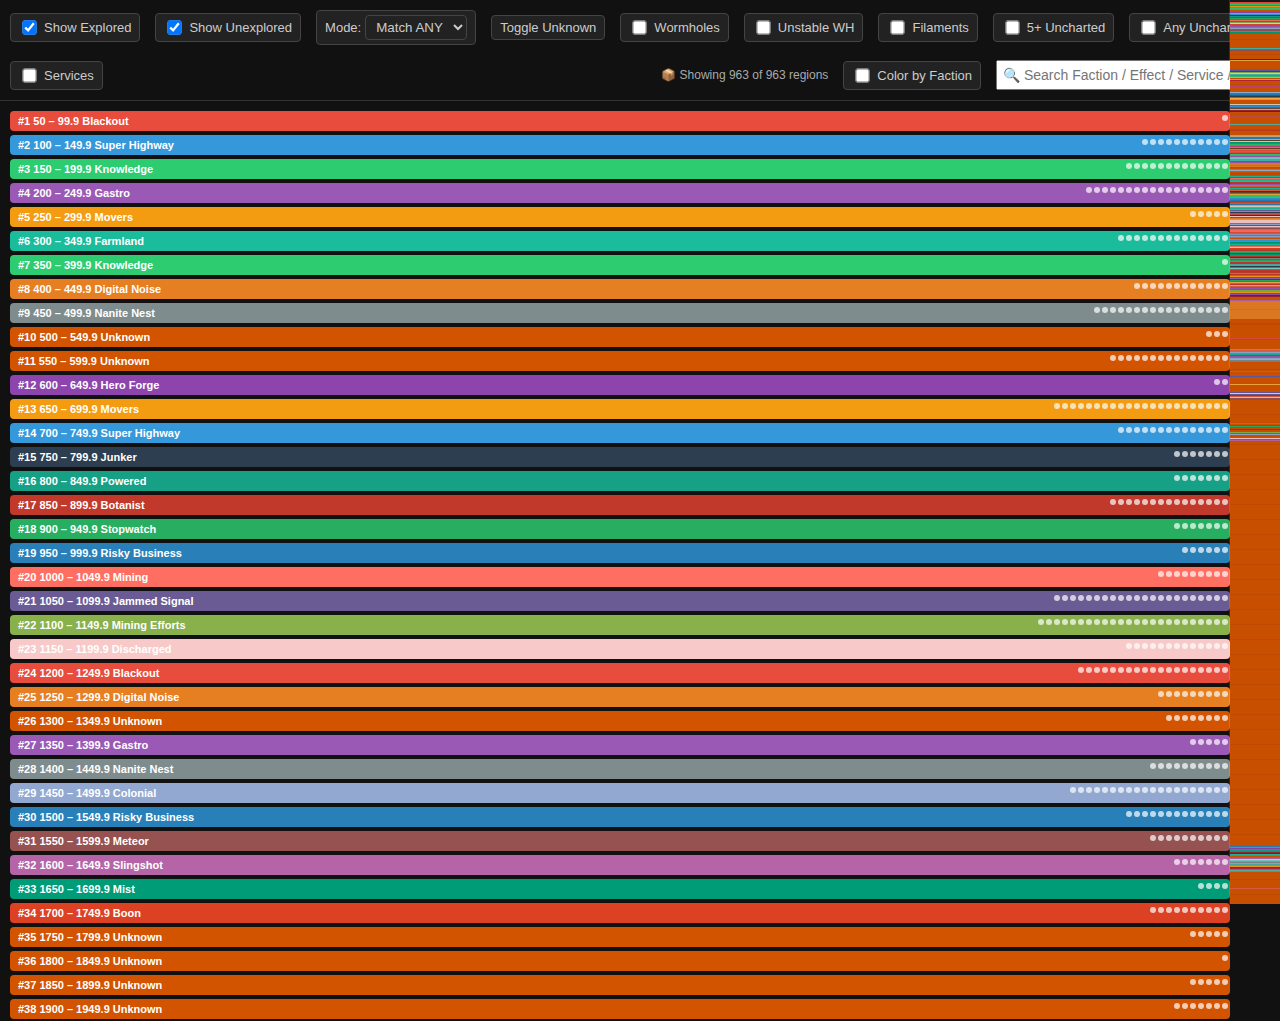
<file: map/index.html>
<!DOCTYPE html>
<html lang="en">
<head>
  <meta charset="UTF-8">
  <link rel="stylesheet" href="styles.css">
</head>
<body>
<div id="filterBar" class="filter-bar">
	<label>
  Mode:
  <select id="filterMode">
    <option value="or">Match ANY</option>
    <option value="and">Match ALL</option>
  </select>
</label>

  <button id="toggleUnknown">Toggle Unknown</button>

  <label><input type="checkbox" id="toggleWormholes"> Wormholes</label>
  <label><input type="checkbox" id="toggleUnstable"> Unstable WH</label>
  <label><input type="checkbox" id="toggleFilaments"> Filaments</label>
  <label><input type="checkbox" id="toggleUncharted5"> 5+ Uncharted</label>
  <label><input type="checkbox" id="toggleAnyUncharted"> Any Uncharted</label>
  <label><input type="checkbox" id="toggleServices"> Services</label>

  <div id="regionStats" class="region-stats"></div>
</div>

  <div id="regionScrollMap"></div>


<main id="regionContainer"></main>
<div id="systemResults" style="display: none;"></div>


  <!-- Optional floating detail panel -->
  <div id="detailPanel"></div>

  <script src="script.js"></script>
</body>
</html>
</file>
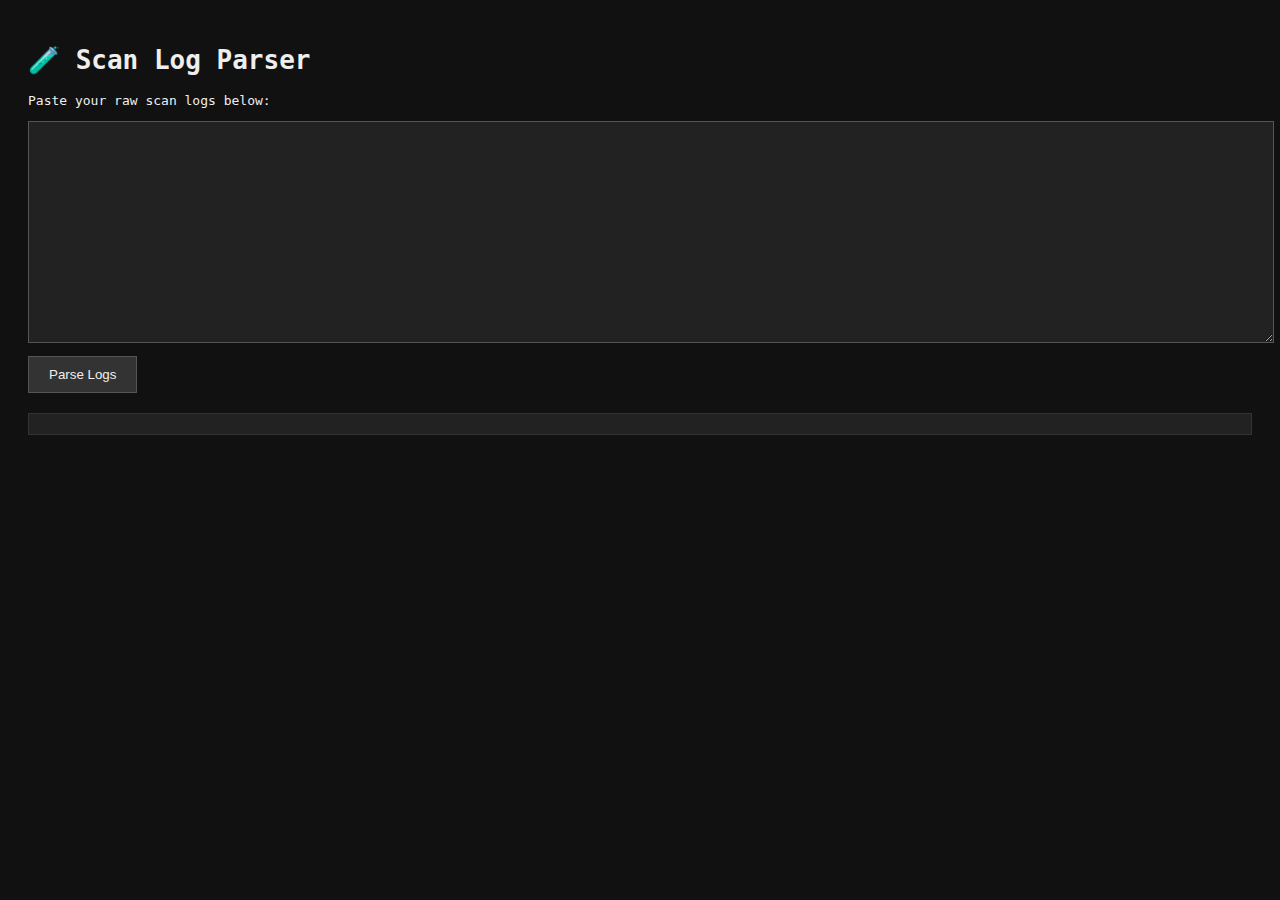
<file: map/parser.html>
<!DOCTYPE html>
<html lang="en">
<head>
  <meta charset="UTF-8">
  <title>Scan Log Parser</title>
  <style>
    body {
      background: #111;
      color: #eee;
      font-family: monospace;
      padding: 20px;
    }
    textarea {
      width: 100%;
      height: 200px;
      background: #222;
      color: #0f0;
      border: 1px solid #555;
      padding: 10px;
      font-family: monospace;
    }
    pre {
      background: #222;
      padding: 10px;
      white-space: pre-wrap;
      border: 1px solid #333;
      margin-top: 20px;
      max-height: 300px;
      overflow: auto;
    }
    button {
      padding: 10px 20px;
      margin-top: 10px;
      background: #333;
      border: 1px solid #555;
      color: #eee;
      cursor: pointer;
    }
    button:hover {
      background: #444;
    }
  </style>
</head>
<body>
  <h1>🧪 Scan Log Parser</h1>
  <p>Paste your raw scan logs below:</p>
  <textarea id="input"></textarea>
  <br>
  <button onclick="parseAndDisplay()">Parse Logs</button>
  <pre id="output"></pre>

  <script>
    function parseScanLog(rawText) {
      const lines = rawText.split("\n").map(l => l.trim()).filter(Boolean);
      const results = [];

      for (const line of lines) {
        let wormholeMatch = line.match(/(stable|unstable) wormhole @ ([\d.]+) (.+)/i);
        if (wormholeMatch) {
          results.push({
            type: `${wormholeMatch[1].toLowerCase()} wormhole`,
            position: parseFloat(wormholeMatch[2]),
            name: wormholeMatch[3].trim()
          });
          continue;
        }

        let unchartedMatch = line.match(/(\d+) uncharted bodies: ([\d.]+)/);
        if (unchartedMatch) {
          results.push({
            type: "uncharted",
            count: parseInt(unchartedMatch[1], 10),
            position: parseFloat(unchartedMatch[2])
          });
          continue;
        }

        let filamentMatch = line.match(/Filament: ([\d.]+)/);
        if (filamentMatch) {
          results.push({
            type: "filament",
            position: parseFloat(filamentMatch[1])
          });
          continue;
        }
      }

      return results;
    }

    function parseAndDisplay() {
      const rawText = document.getElementById("input").value;
      const result = parseScanLog(rawText);
      document.getElementById("output").textContent = JSON.stringify(result, null, 2);
    }
  </script>
</body>
</html>
</file>
<file: map/styles.css>
/* Base styling */
body {
  font-family: 'Segoe UI', sans-serif;
  margin: 0;
  background-color: #111;
  color: #eee;
}

/* Title */
h1 {
  margin: 20px;
  font-size: 28px;
  display: flex;
  align-items: center;
  gap: 10px;
}

/* Color legend */
#legend {
  display: flex;
  flex-wrap: wrap;
  padding: 10px 20px;
  gap: 10px;
  background: #1e1e1e;
  border-bottom: 1px solid #444;
}

.legend-item {
  display: flex;
  align-items: center;
  font-size: 13px;
  color: #ccc;
}

.legend-color {
  width: 14px;
  height: 14px;
  margin-right: 5px;
  border-radius: 2px;
  border: 1px solid #aaa;
}

/* Region container and scroll area */
#regionContainer {
  padding: 10px;
  max-height: 100vh;
  overflow-y: auto;
}

/* Region layout (vertical list) */
.region-grid {
  display: flex;
  flex-direction: column;
  gap: 4px;
}

/* Region tile */
.region {
  padding: 4px 8px;
  border-radius: 4px;
  color: white;
  font-size: 12px;
  font-weight: 500;
  cursor: pointer;
  background-color: #555;
  transition: transform 0.15s;
  position: relative;
}

.region:hover {
  transform: scale(1.01);
  box-shadow: 0 0 4px rgba(0, 0, 0, 0.2);
}

.region-id {
  font-size: 11px;
}

/* Systems display on expand */
.systems {
  margin-top: 4px;
  display: flex;
  flex-wrap: wrap;
  gap: 3px;
  justify-content: center;
}

.system-dot {
  width: 6px;
  height: 6px;
  border-radius: 50%;
  background: white;
}

/* Detail popup on hover */
#detailPanel {
  position: fixed;
  bottom: 20px;
  left: 20px;
  background: rgba(20, 20, 20, 0.95);
  border: 1px solid #555;
  padding: 10px 14px;
  font-size: 14px;
  color: #eee;
  border-radius: 6px;
  max-width: 280px;
  pointer-events: none;
  opacity: 0;
  transition: opacity 0.2s;
  z-index: 10;
}

#detailPanel.show {
  opacity: 1;
}

/* Custom scrollbars */
#regionContainer::-webkit-scrollbar {
  width: 8px;
}

#regionContainer::-webkit-scrollbar-thumb {
  background-color: #555;
  border-radius: 4px;
}

#regionContainer::-webkit-scrollbar-track {
  background-color: #1a1a1a;
}

/* 🔍 Scroll Minimap */
#regionScrollMap {
  position: fixed;
  top: 0;
  right: 0;
  width: 50px;
  height: 100%;
  background: rgba(255, 255, 255, 0.03);
  z-index: 99999;
  overflow: hidden;
  display: flex;
  flex-direction: column;
  cursor: pointer;
  padding: 2px 0;
  border-left: 1px solid rgba(255, 255, 255, 0.1);
}

#regionScrollMap .pixel {
  width: 100%;
  height: 4px;
  opacity: 1;
  border-radius: 0;
  transition: filter 0.1s;
  box-shadow: 0 0 1px rgba(0, 0, 0, 0.5);
}

#regionScrollMap .pixel:hover {
  filter: brightness(1.5);
}
.system-dot-container {
  position: absolute;
  top: 4px;
  right: 2px;
  display: flex;
  gap: 2px;
  flex-wrap: wrap;
  max-width: 80%;
}
.system-dot {
  width: 6px;
  height: 6px;
  border-radius: 50%;
  background: white;
  opacity: 0.8;
}
.system-expanded-list {
  margin-top: 6px;
  padding: 6px;
  background: #1a1a1a;
  border: 1px solid #333;
  border-radius: 4px;
}
.system-info-row {
  margin-bottom: 10px;
  padding-bottom: 5px;
  border-bottom: 1px solid #333;
}
.sys-name {
  font-weight: bold;
  margin-bottom: 3px;
}
.sys-meta {
  font-size: 12px;
  color: #ccc;
}
.sys-bodies {
  margin-top: 4px;
  display: flex;
  flex-wrap: wrap;
  gap: 4px;
}
.body-pill {
  background: #333;
  padding: 2px 6px;
  border-radius: 12px;
  font-size: 11px;
  color: #eee;
  white-space: nowrap;
}

.system-expanded-list {
  background: #1e1e1e;
  margin-top: 6px;
  padding: 6px;
  border-radius: 4px;
  border: 1px solid #333;
}

/* ========== SYSTEM EXPANDED LIST ========== */
.system-expanded-list {
  margin-top: 6px;
  padding: 8px;
  background: #111;
  border: 1px solid #444;
  border-radius: 6px;
  color: #ccc;
  font-family: sans-serif;
}

/* ========== EACH SYSTEM BLOCK ========== */
.system-info-row {
  background: #1a1a1a;
  border-radius: 4px;
  padding: 8px 10px;
  margin-bottom: 8px;
  border: 1px solid rgba(255, 255, 255, 0.1);
}

/* ========== HEADER TEXT (ID + NAME) ========== */
.sys-name {
  font-weight: bold;
  color: #fff;
  font-size: 14px;
  margin-bottom: 2px;
}

/* ========== METADATA LINE ========== */
.sys-meta {
  font-size: 13px;
  color: #aaa;
  margin-bottom: 6px;
  display: flex;
  flex-wrap: wrap;
  gap: 8px;
  align-items: center;
}

/* ========== BODIES ========== */
.sys-bodies {
  display: flex;
  flex-wrap: wrap;
  gap: 6px;
  margin-top: 4px;
}

/* ========== BODY TAGS / PLANET TYPES ========== */
.body-pill {
  background: #2a2a2a;
  border-radius: 12px;
  padding: 4px 8px;
  font-size: 12px;
  color: #eee;
  border: 1px solid #444;
  display: inline-flex;
  align-items: center;
  gap: 4px;
  line-height: 1;
}

/* ========== ICON SUPPORT ========== */
.body-pill::before {
  content: "🌑";
}

.body-pill[title*="Star"]::before { content: "🌟"; }
.body-pill[title*="Planet"]::before { content: "🪐"; }
.body-pill[title*="Nebula"]::before { content: "🌌"; }
.body-pill[title*="Field"]::before { content: "🪨"; }
.body-pill[title*="Wormhole"]::before { content: "🌀"; }

.sys-meta:has(.tag-wormhole) {
  color: #ff79c6;
}
/* SYSTEM LIST PANEL */
.system-expanded-list {
  margin-top: 4px;
  padding: 4px;
  border: 1px solid rgba(255, 255, 255, 0.1);
  background: rgba(0, 0, 0, 0.1); /* Will be overwritten inline per region color */
  border-radius: 4px;
  font-size: 13px;
  color: #eee;
  z-index: 2;
  position: relative;
}

/* EACH SYSTEM IN ONE LINE */
.system-info-row {
  display: flex;
  flex-wrap: wrap;
  align-items: center;
  justify-content: space-between;
  padding: 4px 8px;
  margin: 2px 0;
  border-bottom: 1px solid rgba(255, 255, 255, 0.05);
  background: rgba(255,255,255,0.05);
}

.system-info-row:last-child {
  border-bottom: none;
}

/* LEFT SIDE: BASIC META */
.sys-name {
  flex: 2;
  font-weight: bold;
  color: #fff;
  margin-right: 12px;
  white-space: nowrap;
}

/* MIDDLE: POS + OWNER/FACTION/ETC */
.sys-meta {
  flex: 4;
  color: #ccc;
  display: flex;
  flex-wrap: wrap;
  gap: 12px;
  font-size: 12px;
  align-items: center;
}

/* RIGHT SIDE: BODIES AND TAGS */
.sys-bodies {
  flex: 5;
  display: flex;
  flex-wrap: wrap;
  gap: 6px;
  font-size: 11px;
  color: #aaa;
}

.body-pill {
  background: rgba(255,255,255,0.08);
  border: 1px solid rgba(255,255,255,0.15);
  padding: 2px 6px;
  border-radius: 4px;
  white-space: nowrap;
}

/* Preview dots - top-level bar */
.region .systems {
  display: flex;
  gap: 2px;
  margin-top: 4px;
  margin-bottom: -6px;
  padding: 0 6px;
  flex-wrap: wrap;
}

.system-dot {
  width: 6px;
  height: 6px;
  border-radius: 50%;
  background: #fff;
  opacity: 0.7;
}

/* Fix overlap with right nav/minimap */
.region-grid {
  position: relative;
  z-index: 1;
  padding-right: 12px;
}

/* 📦 Toggle Button Style */
#filterBar button {
  background: #222;
  color: #ccc;
  border: 1px solid #444;
  border-radius: 4px;
  padding: 4px 10px;
  font-size: 13px;
  cursor: pointer;
  transition: background 0.2s;
}
#filterBar button:hover {
  background: #333;
}

/* 📋 Expanded Region Info */
.system-expanded-list {
  margin-top: 4px;
  padding: 8px;
  background: rgba(0, 0, 0, 0.05);
  border-left: 4px solid rgba(255, 255, 255, 0.2);
  border-radius: 6px;
  font-size: 12px;
  color: #eee;
  max-width: calc(100% - 30px); /* account for minimap */
  box-sizing: border-box;
}

/* 📊 Each System as Spreadsheet Row */
.system-info-row {
  display: flex;
  flex-wrap: nowrap;
  gap: 16px;
  border-bottom: 1px solid rgba(255,255,255,0.08);
  padding: 4px 6px;
  align-items: center;
}
.system-info-row:last-child {
  border-bottom: none;
}

/* 📌 POS is most important, show first */
.sys-pos {
  width: 60px;
  font-weight: bold;
  color: #fff;
  text-align: right;
}

/* 🔢 System ID truncated */
.sys-id {
  width: 140px;
  overflow: hidden;
  text-overflow: ellipsis;
  white-space: nowrap;
  color: #aaa;
  font-size: 11px;
}

/* 🧠 Meta columns */
.sys-col {
  flex: 1;
  white-space: nowrap;
  overflow: hidden;
  text-overflow: ellipsis;
}

/* 🪐 Body summary */
.sys-bodies-summary {
  min-width: 100px;
  color: #ccc;
  font-size: 11px;
  text-align: right;
}

/* 🧱 Bounded layout */
.region-grid {
  position: relative;
  z-index: 1;
  padding-right: 20px;
}

/* ⚪ Dot strip always visible */
.region .systems {
  display: flex;
  gap: 2px;
  margin: 2px 0 0 6px;
  padding-bottom: 4px;
  flex-wrap: wrap;
}
.system-dot {
  width: 6px;
  height: 6px;
  border-radius: 50%;
  background: #fff;
  opacity: 0.7;
}
.region-system-table {
  width: 100%;
  border-collapse: collapse;
  font-size: 13px;
  margin-top: 4px;
  background-color: rgba(0, 0, 0, 0.05);
}

.region-system-table th {
  text-align: left;
  background: rgba(255,255,255,0.2);
  padding: 4px 6px;
  font-weight: bold;
}

.region-system-table td {
  padding: 4px 6px;
  white-space: nowrap;
  overflow: hidden;
  text-overflow: ellipsis;
  max-width: 180px;
}

.system-expanded-table {
  overflow-x: auto;
  margin: 4px 0;
  background: rgba(255,255,255,0.05);
  border-radius: 4px;
  padding: 6px;
}
.system-expanded-table {
  margin: 6px 0 10px 0;
  background: rgba(255, 255, 255, 0.08);
  border-radius: 6px;
  padding: 8px;
  max-width: calc(100% - 110px); /* Avoid overlapping minimap */
  overflow-x: visible;
}

.region-system-table {
  width: 100%;
  border-collapse: collapse;
  font-size: 12px;
  table-layout: fixed;
}

.region-system-table th,
.region-system-table td {
  padding: 4px 6px;
  text-align: left;
  white-space: nowrap;
  overflow: hidden;
  text-overflow: ellipsis;
  color: #eee;
}

.region-system-table th {
  font-weight: 600;
  background-color: rgba(0, 0, 0, 0.2);
  border-bottom: 1px solid rgba(255,255,255,0.1);
}

.region-system-table td {
  background-color: rgba(255, 255, 255, 0.025);
}

.region-system-table tr:nth-child(even) td {
  background-color: rgba(255, 255, 255, 0.035);
}

/* Prevent overlap with minimap */
.region-grid {
  margin-right: 20px;
}


.region-system-table {
  width: 100%;
  table-layout: fixed;
}

.region-system-table td,
.region-system-table th {
  white-space: nowrap;
  overflow: hidden;
  text-overflow: ellipsis;
}
.filter-bar {
  display: flex;
  flex-wrap: wrap;
  align-items: center;
  gap: 12px;
  background: #111;
  color: #ccc;
  padding: 8px 16px;
  border-bottom: 1px solid #333;
  font-size: 13px;
}

.filter-bar label {
  display: flex;
  align-items: center;
  gap: 4px;
}

.filter-bar button {
  background: #222;
  color: #eee;
  border: 1px solid #444;
  padding: 4px 10px;
  cursor: pointer;
  font-size: 13px;
  border-radius: 4px;
}

.region-stats {
  margin-left: auto;
  font-size: 12px;
  color: #aaa;
}
.filter-bar {
  display: flex;
  flex-wrap: wrap;
  gap: 12px;
  background: #111;
  padding: 10px;
  border-bottom: 1px solid #333;
  color: #ddd;
  font-size: 13px;
  align-items: center;
}

.filter-bar label {
  display: flex;
  gap: 4px;
  align-items: center;
  color: #ccc;
}

.filter-bar input[type="checkbox"] {
  transform: scale(1.1);
}

.filter-bar button {
  background: #222;
  color: #eee;
  border: 1px solid #444;
  padding: 4px 10px;
  font-size: 13px;
  border-radius: 4px;
  cursor: pointer;
}

.region-stats {
  margin-left: auto;
  font-size: 12px;
  color: #aaa;
}
#filterBar {
  padding: 10px;
  background: #111;
  border-bottom: 1px solid #333;
  display: flex;
  flex-wrap: wrap;
  gap: 15px;
  align-items: center;
  justify-content: flex-start;
  font-size: 13px;
}

#filterBar label,
#filterBar button {
  color: #ccc;
  background: #222;
  padding: 4px 8px;
  border: 1px solid #444;
  border-radius: 4px;
  cursor: pointer;
}

#filterBar input[type="checkbox"] {
  margin-right: 4px;
  vertical-align: middle;
}

#filterBar button:hover {
  background-color: #333;
}

#regionStats {
  margin-left: auto;
  color: #aaa;
  font-size: 12px;
}
#filterBar select {
  background: #222;
  color: #ccc;
  border: 1px solid #444;
  border-radius: 4px;
  padding: 3px 6px;
}
</file>
